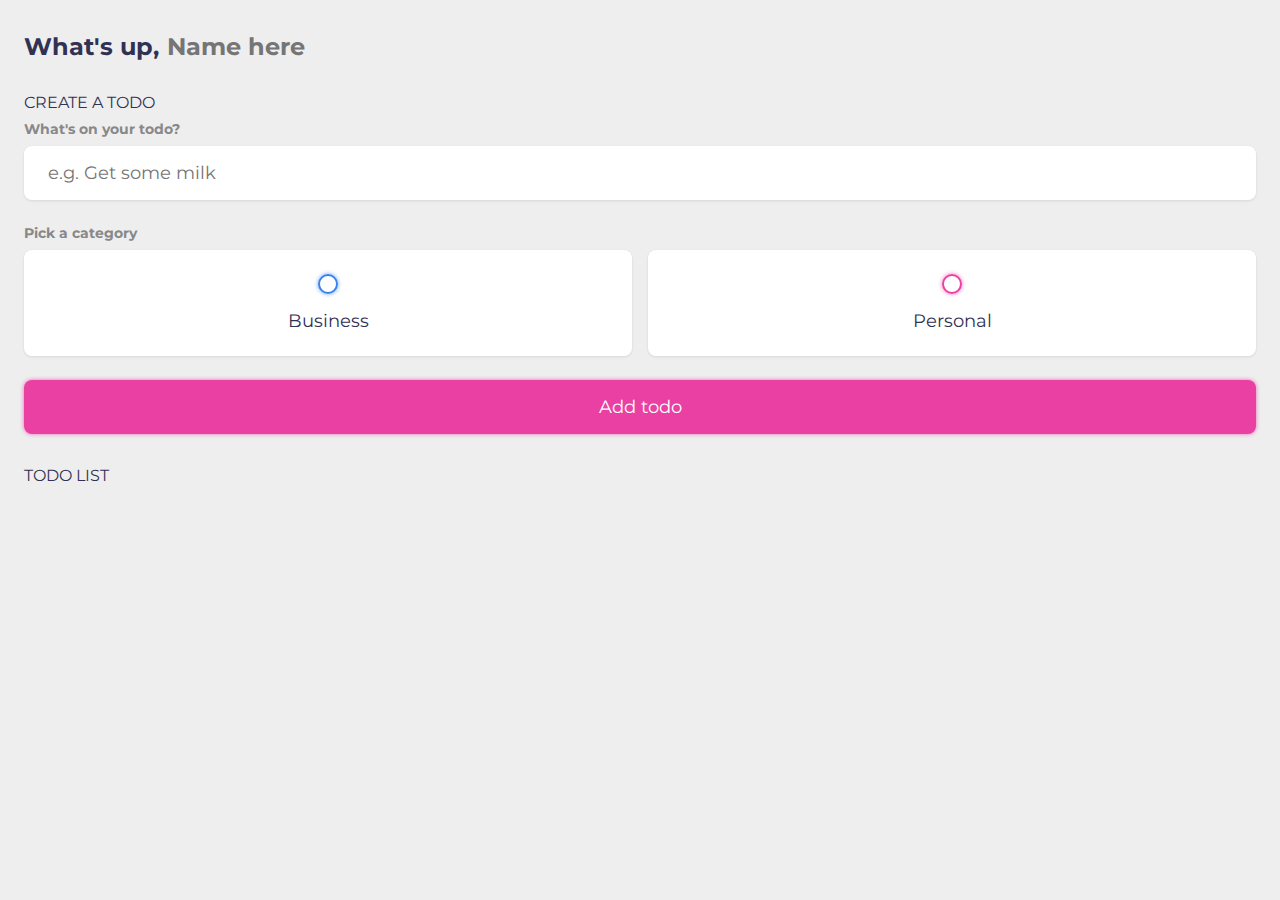
<file: Task 2/index.html>
<!DOCTYPE html>
<html lang="en">
<head>
	<meta charset="UTF-8" />
	<meta http-equiv="X-UA-Compatible" content="IE=edge" />
	<meta name="viewport" content="width=device-width, initial-scale=1.0" />
	<title>Todo List 2022 with LocalStorage</title>
	<!-- CSS Import -->
	<link rel="stylesheet" href="main.css" />
	<!-- Fonts -->
	<link rel="preconnect" href="https://fonts.googleapis.com">
    <link rel="preconnect" href="https://fonts.gstatic.com" crossorigin>
    <link href="https://fonts.googleapis.com/css2?family=Montserrat:wght@200;600&family=Open+Sans:wght@300&family=Pangolin&display=swap" rel="stylesheet">	
<!-- End of CSS Import -->
</head>
<body>
	<!-- App Wrapper -->
	<main class="app">
		<!-- Greeting -->
		<section class="greeting">
			<h2 class="title">
				What's up, <input type="text" id="name" placeholder="Name here" />
			</h2>
		</section>
		<!-- End of Greeting -->
		
		<!-- New Todo -->
		<section class="create-todo">
			<h3>CREATE A TODO</h3>
			<form id="new-todo-form">
				<h4>What's on your todo?</h4>
				<input 
					type="text" 
					placeholder="e.g. Get some milk"
					name="content"
					id="content" />
				
				<h4>Pick a category</h4>
				<div class="options">
					<label>
						<input type="radio" name="category" id="category1" value="business" /> 
						<span class="bubble business"></span>
						<div>Business</div>
					</label>
					<label>
						<input type="radio" name="category" id="category2" value="personal" />
						<span class="bubble personal"></span>
						<div>Personal</div>
					</label>
				</div>

				<input type="submit" value="Add todo" />
			</form>
		</section>
		<!-- End of New Todo -->

		<!-- Todo List -->
		<section class="todo-list">
			<h3>TODO LIST</h3>
			<div class="list" id="todo-list">
				<!--<div class="todo-item done">
					<label>
						<input type="checkbox"/>
						<span class="bubble business"></span>
					</label>

					<div class="todo-content">
						<input type="text" value="Make a video" readonly/>
					</div>

					<div class="actions">
						<button class="edit">Edit</button>
						<button class="delete">Delete</button>
					</div>
			 </div>
		  </div>
		  <div class="todo-item">
			<label>
				<input type="checkbox"/>
				<span class="bubble personal"></span>
			</label>

			<div class="todo-content">
				<input type="text" value="Get Milk" readonly/>
			</div>

			<div class="actions">
				<button class="edit">Edit</button>
				<button class="delete">Delete</button>
			</div>-->
	 </div>
  </div>
		</section>
		<!-- End of Todo List -->

	</main>
	<!-- End of App Wrapper -->

	<!-- JS Import -->
	<script src="main.js"></script>
	<!-- End of JS Import -->
</body>
</html>
</file>
<file: Task 2/main.css>
/* Variables */
:root {
	--primary: #EA40A4;
	--business: #3A82EE;
	--personal: var(--primary);
	--light: #EEE;
	--grey: #888;
	--dark: #313154;
	--danger: #ff5b57;

	--shadow: 0 1px 3px rgba(0, 0, 0, 0.1);

	--business-glow: 0px 0px 4px rgba(58, 130, 238, 0.75);
	--personal-glow: 0px 0px 4px rgba(234, 64, 164, 0.75);
}
/* End of Variables */

/* Resets */
* {
	margin: 0;
	padding: 0;
	box-sizing: border-box;
	font-family: 'montserrat', sans-serif;
}

input:not([type="radio"]):not([type="checkbox"]), button {
	appearance: none;
	border: none;
	outline: none;
	background: none;
	cursor: initial;
}
/* End of Resets */

body {
	background: var(--light);
	color: var(--dark);
}

section {
	margin-top: 2rem;
	margin-bottom: 2rem;
	padding-left: 1.5rem;
	padding-right: 1.5rem;
}

h3 {
	color: var(--dark);
	font-size: 1rem;
	font-weight: 400;
	margin-bottom: 0.5rem;
}

h4 {
	color: var(--grey);
	font-size: 0.875rem;
	font-weight: 700;
	margin-bottom: 0.5rem;
}

.greeting .title {
	display: flex;
}

.greeting .title input {
	margin-left: 0.5rem;
	flex: 1 1 0%;
	min-width: 0;
}

.greeting .title, 
.greeting .title input {
	color: var(--dark);
	font-size: 1.5rem;
	font-weight: 700;
}

.create-todo input[type="text"] {
	display: block;
	width: 100%;
	font-size: 1.125rem;
	padding: 1rem 1.5rem;
	color: var(--dark);
	background-color: #FFF;
	border-radius: 0.5rem;
	box-shadow: var(--shadow);
	margin-bottom: 1.5rem;
}

.create-todo .options {
	display: grid;
	grid-template-columns: repeat(2, 1fr);
	grid-gap: 1rem;
	margin-bottom: 1.5rem;
}

.create-todo .options label {
	display: flex;
	flex-direction: column;
	align-items: center;
	justify-content: center;
	background-color: #FFF;
	padding: 1.5rem;
	box-shadow: var(--shadow);
	border-radius: 0.5rem;
	cursor: pointer;
}

input[type="radio"],
input[type="checkbox"] {
	display: none;
}

.bubble {
	display: flex;
	align-items: center;
	justify-content: center;
	width: 20px;
	height: 20px;
	border-radius: 999px;
	border: 2px solid var(--business);
	box-shadow: var(--business-glow);
}

.bubble.personal {
	border-color: var(--personal);
	box-shadow: var(--personal-glow);
}

.bubble::after {
	content: "";
	display: block;
	opacity: 0;
	width: 0px;
	height: 0px;
	background-color: var(--business);
	box-shadow: var(--business-glow);
	border-radius: 50%;
	transition: 0.2s ease-in-out;
}

.bubble.personal::after {
	background-color: var(--personal);
	box-shadow: var(--personal-glow);
}

input:checked ~ .bubble::after {
	width: 10px;
	height: 10px;
	opacity: 1;
}

.create-todo .options label div {
	color: var(--dark);
	font-size: 1.125rem;
	margin-top: 1rem;
}

.create-todo input[type="submit"] {
	display: block;
	width: 100%;
	font-size: 1.125rem;
	padding: 1rem 1.5rem;
	color: #FFF;
	background-color: var(--primary);
	box-shadow: var(--personal-glow);
	border-radius: 0.5rem;
	cursor: pointer;
	transition: 0.2s ease-in-out;
}

.create-todo input[type="submit"]:hover {
	opacity: 0.75;
}

.todo-list .list {
	margin: 1rem 0;
}

.todo-list .todo-item {
	display: flex;
	align-items: center;
	background-color: #FFF;
	padding: 1rem;
	border-radius: 0.5rem;
	box-shadow: var(--shadow);
	margin-bottom: 1rem;
}

.todo-item label {
	display: block;
	margin-right: 1rem;
	cursor: pointer;
}

.todo-item .todo-content {
	flex: 1 1 0%;
}

.todo-item .todo-content input {
	color: var(--dark);
	font-size: 1.125rem;
}

.todo-item .actions {
	display: flex;
	align-items: center;
}

.todo-item .actions button {
	display: block;
	padding: 0.5rem;
	border-radius: 0.25rem;
	color: #FFF;
	cursor: pointer;
	transition: 0.2s ease-in-out;
}

.todo-item .actions button:hover {
	opacity: 0.75;
}

.todo-item .actions .edit {
	margin-right: 0.5rem;
	background-color: var(--primary);
}

.todo-item .actions .delete {
	background-color: var(--danger);
}

.todo-item.done .todo-content input {
	text-decoration: line-through;
	color: var(--grey);
}
</file>
